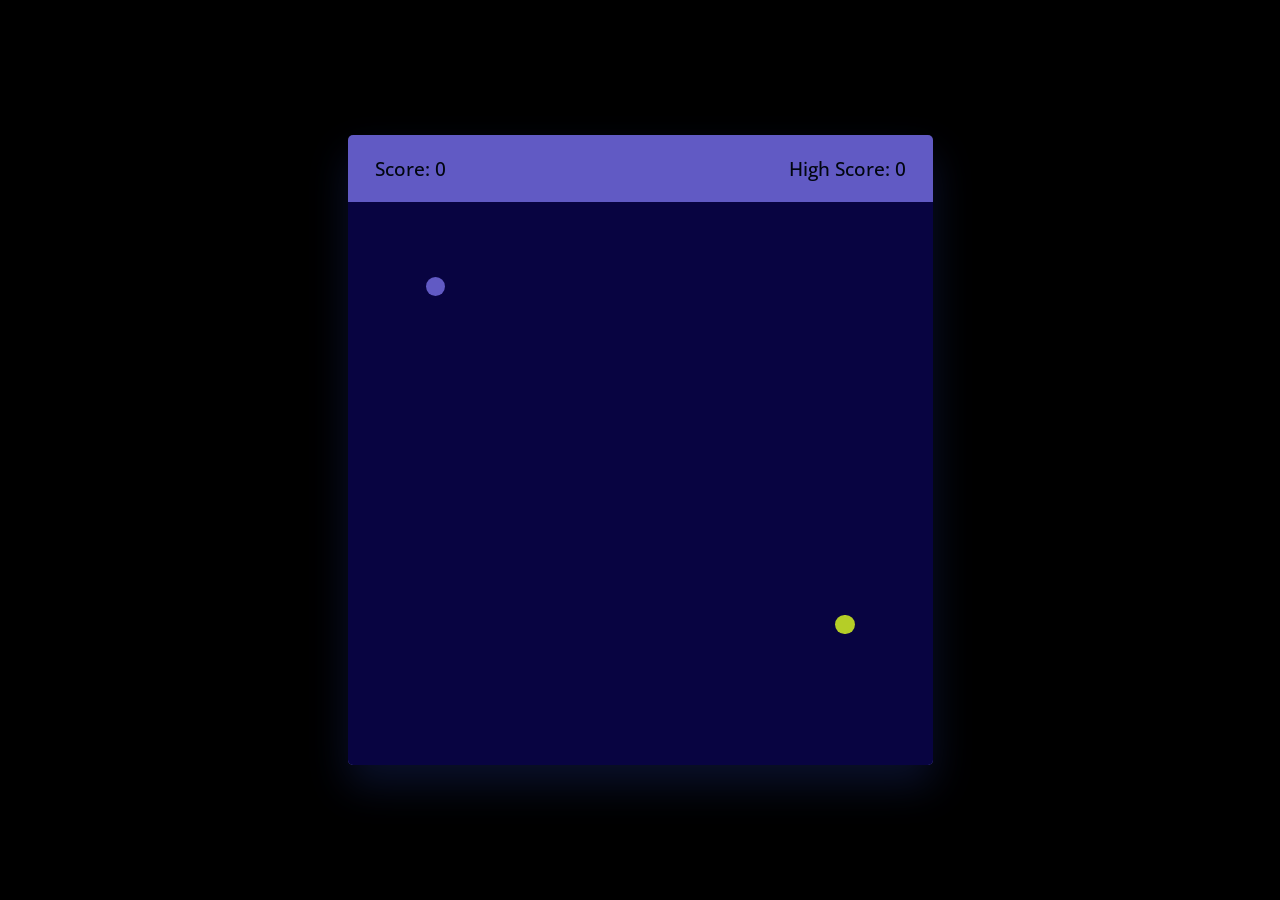
<file: index.html>
<!DOCTYPE html>
<html lang="en">

<head>
    <meta charset="UTF-8">
    <meta http-equiv="X-UA-Compatible" content="IE=edge">
    <meta name="viewport" content="width=device-width, initial-scale=1.0">
    <link rel="stylesheet" href="https://cdnjs.cloudflare.com/ajax/libs/font-awesome/6.3.0/css/all.min.css">
    <link rel="stylesheet" href="styles.css">
    <title>Snake</title>
</head>

<body>

    <div class="wrapper">
        <div class="game-details">
            <span class="score">Score: 0</span>
            <span class="high-score">High Score: 0</span>
        </div>

        <div class="play-board"></div>

        <div class="controls">
            <i data-key="ArrowLeft" class="fa-solid fa-arrow-left-long"></i>
            <i data-key="ArrowUp" class="fa-solid fa-arrow-up-long"></i>
            <i data-key="ArrowRight" class="fa-solid fa-arrow-right-long"></i>
            <i data-key="ArrowDown" class="fa-solid fa-arrow-down-long"></i>
        </div>

    </div>


    <script src="index.js"></script>
</body>

</html>
</file>
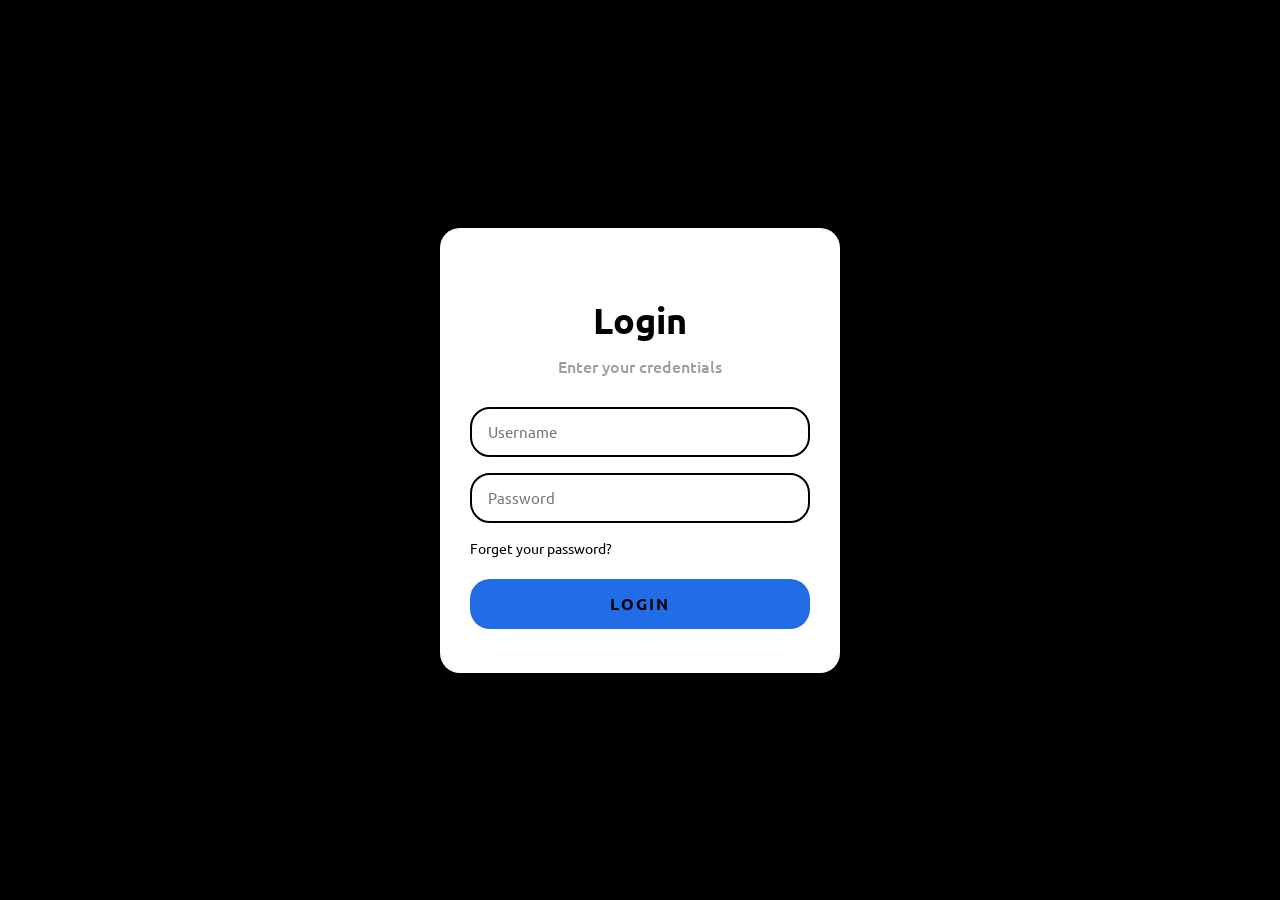
<file: login.html>
<!DOCTYPE html>
<html lang="en">
<head>
    <meta charset="UTF-8">
    <meta http-equiv="X-UA-Compatible" content="IE=edge">
    <meta name="viewport" content="width=device-width, initial-scale=1.0">
    <link rel="stylesheet" href="login.css">
    <title>Login UI</title>
</head>
<body>
    <div class="login-card">
        <h2>Login</h2>
        <h3>Enter your credentials</h3>

        <form class="login-form">
            <input type="text" placeholder="Username">
            <input type="password" placeholder="Password">
            <a href="#">Forget your password?</a>
            <button type="submit">LOGIN</button>
        </form>
    </div>
</body>
</html>
</file>
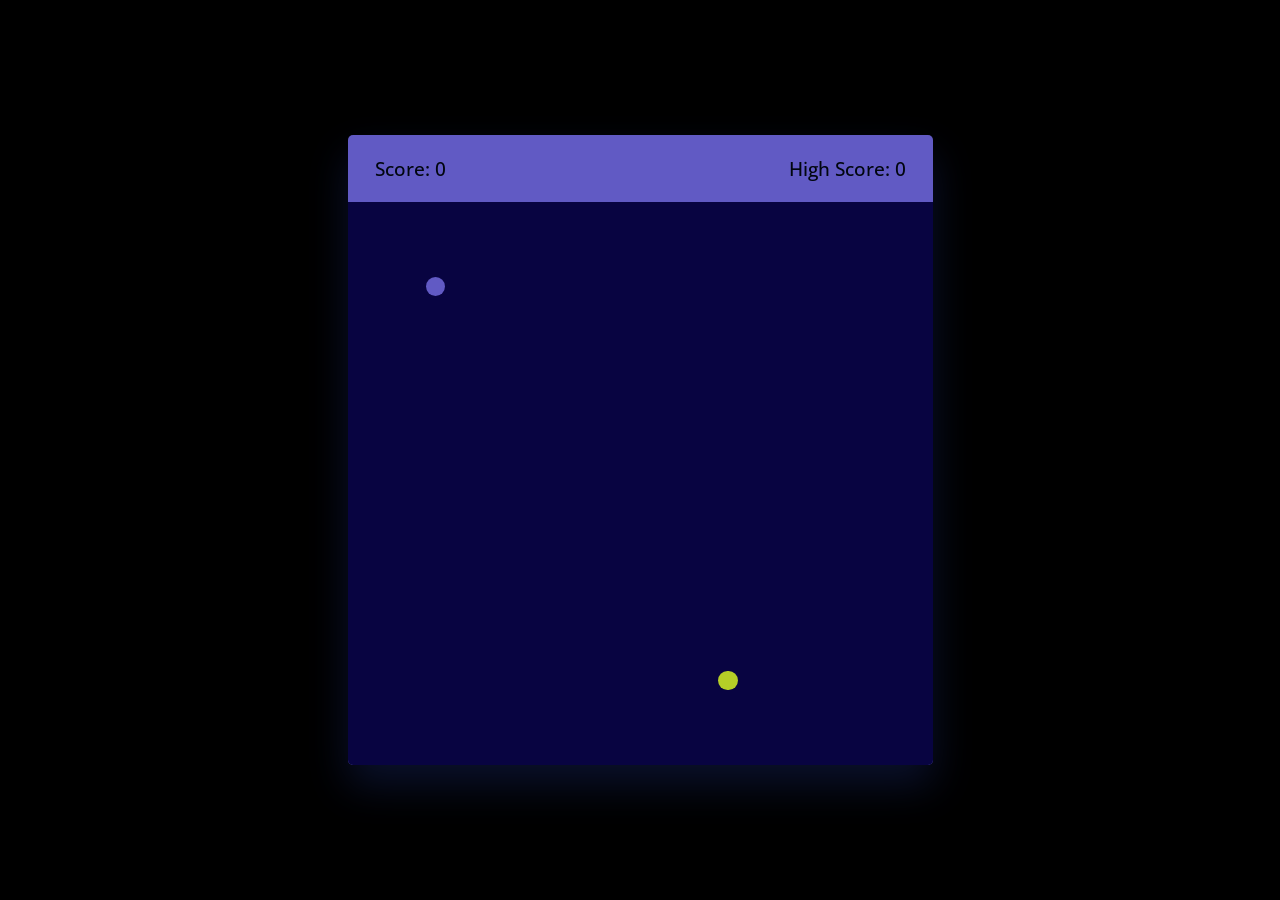
<file: snake.html>
<!DOCTYPE html>
<html lang="en">

<head>
    <meta charset="UTF-8">
    <meta http-equiv="X-UA-Compatible" content="IE=edge">
    <meta name="viewport" content="width=device-width, initial-scale=1.0">
    <link rel="stylesheet" href="https://cdnjs.cloudflare.com/ajax/libs/font-awesome/6.3.0/css/all.min.css">
    <link rel="stylesheet" href="snake.css">
    <title>Snake</title>
</head>

<body>

    <div class="wrapper">
        <div class="game-details">
            <span class="score">Score: 0</span>
            <span class="high-score">High Score: 0</span>
        </div>

        <div class="play-board"></div>

        <div class="controls">
            <i data-key="ArrowLeft" class="fa-solid fa-arrow-left-long"></i>
            <i data-key="ArrowUp" class="fa-solid fa-arrow-up-long"></i>
            <i data-key="ArrowRight" class="fa-solid fa-arrow-right-long"></i>
            <i data-key="ArrowDown" class="fa-solid fa-arrow-down-long"></i>
        </div>

    </div>


    <script src="snake.js"></script>
</body>

</html>
</file>
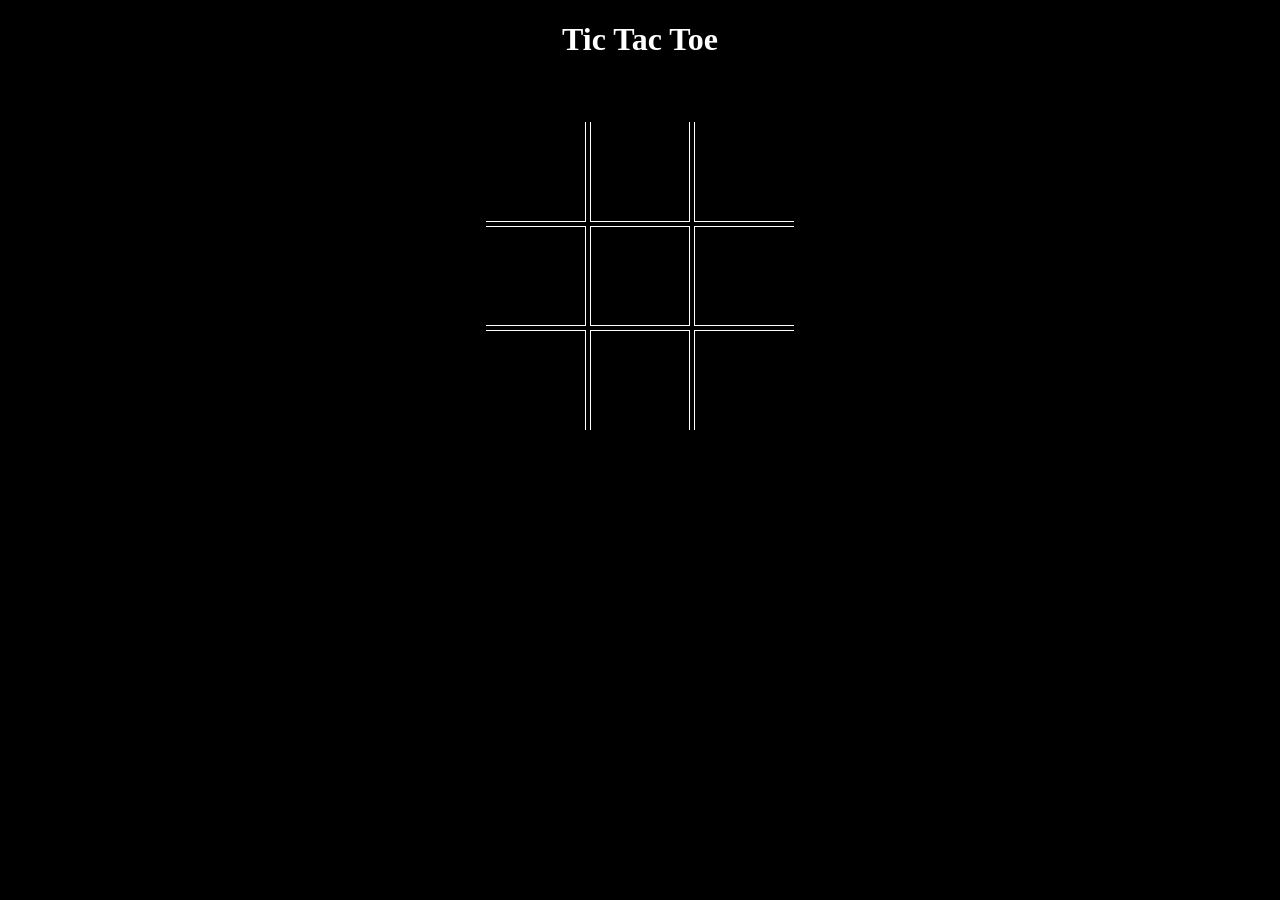
<file: tic.html>
<!DOCTYPE html>
<html lang="en">

<head>
    <meta charset="UTF-8">
    <meta http-equiv="X-UA-Compatible" content="IE=edge">
    <meta name="viewport" content="width=device-width, initial-scale=1.0">
    <link rel="stylesheet" href="tic.css">
    <title>Tic Tac Toe</title>
</head>

<body>
    <h1>Tic Tac Toe</h1>
    <div id="container">
        <div class="block">
            <div id="box1" class="box top left">
                <span data-player="none" onclick="play(this)">&nbsp;</span>
            </div>
            <div id="box2" class="box top">
                <span data-player="none" onclick="play(this)">&nbsp;</span>
            </div>
            <div id="box3" class="box top right">
                <span data-player="none" onclick="play(this)">&nbsp;</span>
            </div>
        </div>
        <div class="block">
            <div id="box4" class="box left">
                <span data-player="none" onclick="play(this)">&nbsp;</span>
            </div>
            <div id="box5" class="box">
                <span data-player="none" onclick="play(this)">&nbsp;</span>
            </div>
            <div id="box6" class="box right">
                <span data-player="none" onclick="play(this)">&nbsp;</span>
            </div>
        </div>
        <div class="block">
            <div id="box7" class="box bottom left">
                <span data-player="none" onclick="play(this)">&nbsp;</span>
            </div>
            <div id="box8" class="box bottom">
                <span data-player="none" onclick="play(this)">&nbsp;</span>
            </div>
            <div id="box9" class="box bottom right">
                <span data-player="none" onclick="play(this)">&nbsp;</span>
            </div>
        </div>
    </div>

    <script src="tic.js"></script>
</body>

</html>
</file>
<file: styles.css>
@import url('https://fonts.googleapis.com/css2?family=Open+Sans:wght@300;400;500;600;700&display=swap');

*{
    margin: 0;
    padding: 0;
    box-sizing: border-box;
    font-family: 'Open Sans', sans-serif;
}

body{
    display: flex;
    align-items: center;
    justify-content: center;
    min-height: 100vh;
    background: #000000;
}

.wrapper{
    width: 65vmin;
    height: 70vmin;
    display: flex;
    overflow: hidden;
    flex-direction: column;
    justify-content: center;
    background: #615ac4;
    border-radius: 5px;
    box-shadow: 0 20px 40px rgba(52, 87, 220, 0.2);
}

.game-details{
    color: #01060f;
    font-weight: 500;
    font-size: 1.2rem;
    padding: 20px 27px;
    display: flex;
    justify-content: space-between;
}

.play-board{
    height: 100%;
    width: 100%;
    display: grid;
    background: #080441;
    grid-template: repeat(30, 1fr) / repeat(30, 1fr);
}

.play-board .food{
    background: #b5ce27;
    border-radius: 10px;
}

.play-board .head{
    background: #615ac4;
    border-radius: 10px;
}

.controls{
    display: none;
    justify-content: space-between;
}

.controls i{
    padding: 25px 0;
    text-align: center;
    font-size: 1.3rem;
    color: #b8c6dc;
    width: calc(100% / 4);
    cursor: pointer;
    border-right: 1px solid #06d433;
}

@media screen and (max-width: 800px) {
    .wrapper{
        width: 90vmin;
        height: 115vmin;
    }

    .game-details{
        font-size: 1rem;
        padding: 15px 27px;
    }

    .controls{
        display: flex;
    }

    .controls i{
        padding: 15px 0;
        font-size: 1rem;
    }
}
</file>
<file: login.css>
@import url('https://fonts.googleapis.com/css2?family=Ubuntu:wght@300;400;500;700&display=swap');

*{
    box-sizing: border-box;
}

html, body, .wrapper{
    height: 100%;
}

body{
    display: grid;
    place-items: center;
    margin: 0;
    padding: 0 24px;
    background-image: url("background.svg");
    background-repeat: no-repeat;
    background-size: cover;
    font-family: "Ubuntu";
    color: #000;
    animation: rotate 6s infinite alternate linear;
    background: rgb(0, 0, 0);
    border-color: black;
    border: 10px
}

.login-card{
    position: relative;
    z-index: 3;
    width: 100%;
    margin: 0 20px;
    padding: 70px 30px 44px;
    border-radius: 1.25rem;
    background: rgba(255, 255, 255, 100);
    text-align: center;
    border-color: black;
}

.login-card > h2{
    font-size: 36px;
    font-weight: 600;
    margin: 0 0 12px;
    border-color: black;
}

.login-card > h3{
    color: rgba(0, 0, 0, 0.38);
    margin: 0 0 30px;
    font-weight: 500;
    font-size: 1rem;
    border-color: black;
}

.login-form{
    width: 100%;
    margin: 0;
    display: grid;
    gap: 16px;
    border-color: black;
}

.login-form > input, .login-form > button{
    width: 100%;
    height: 50px;
}

.login-form > input {
    border: 2px solid #000000;
    font-family: inherit;
    font-size: 15px;
    padding: 0 16px;
    border-radius: 1.25rem;
    transition: all 0.375s;
}

.login-form > input:hover{
    border: 2px solid #000;

}

.login-form > button{
    cursor: pointer;
    width: 100%;
    padding: 0 16px;
    border-radius: 1.25rem;
    background: #216ce7;
    color: #000000;
    border: 2px;
    font-family: inherit;
    font-size: 1rem;
    font-weight: 600;
    text-align: center;
    letter-spacing: 2px;
    transition: all 0.375s;
    border-color: black;
}

.login-form > button:hover{
    background: #10449A;
}

.login-form > a{
    color: #000000;
    font-size: 0.9rem;
    text-align: left;
    text-decoration: none;
    margin-bottom: 6px;
    transition: all 0.375s;
}

.login-form > a:hover{
    color: #10449A;
}

@keyframes rotate{
    100%{
        background-position: 15% 50%;
    }
}

@media (width >= 500px){
    body{
        padding: 0;
    }
    .login-card{
        margin: 0;
        width: 400px;
    }
}
</file>
<file: snake.css>
@import url('https://fonts.googleapis.com/css2?family=Open+Sans:wght@300;400;500;600;700&display=swap');

*{
    margin: 0;
    padding: 0;
    box-sizing: border-box;
    font-family: 'Open Sans', sans-serif;
}

body{
    display: flex;
    align-items: center;
    justify-content: center;
    min-height: 100vh;
    background: #000000;
}

.wrapper{
    width: 65vmin;
    height: 70vmin;
    display: flex;
    overflow: hidden;
    flex-direction: column;
    justify-content: center;
    background: #615ac4;
    border-radius: 5px;
    box-shadow: 0 20px 40px rgba(52, 87, 220, 0.2);
}

.game-details{
    color: #01060f;
    font-weight: 500;
    font-size: 1.2rem;
    padding: 20px 27px;
    display: flex;
    justify-content: space-between;
}

.play-board{
    height: 100%;
    width: 100%;
    display: grid;
    background: #080441;
    grid-template: repeat(30, 1fr) / repeat(30, 1fr);
}

.play-board .food{
    background: #b5ce27;
    border-radius: 10px;
}

.play-board .head{
    background: #615ac4;
    border-radius: 10px;
}

.controls{
    display: none;
    justify-content: space-between;
}

.controls i{
    padding: 25px 0;
    text-align: center;
    font-size: 1.3rem;
    color: #b8c6dc;
    width: calc(100% / 4);
    cursor: pointer;
    border-right: 1px solid #06d433;
}

@media screen and (max-width: 800px) {
    .wrapper{
        width: 90vmin;
        height: 115vmin;
    }

    .game-details{
        font-size: 1rem;
        padding: 15px 27px;
    }

    .controls{
        display: flex;
    }

    .controls i{
        padding: 15px 0;
        font-size: 1rem;
    }
}
</file>
<file: tic.css>
body{
    background: rgb(0, 0, 0);
    color: rgb(255, 255, 255);
    font-family: serif;
    text-align: center;
}

h1{
    font-size: 2rem;
}

#container{
    margin: 5% auto;
    border-radius: 5px;
    text-align: center;
}

.box{
    display: inline-block;
    border: 1px solid rgb(255, 255, 255);
    width: 100px;
    height: 100px;
    text-align: center;
    box-sizing: border-box;
    padding: 0;
}

span{
    position: absolute;
    font-size: 75px;
    font-family: sans-serif;
    text-align: center;
    height: 75px;
    width: 75px;
    padding: 0;
    margin: 5px;
    margin-left: -35px;
}

.top{
    border-top: none;
}

.bottom{
    border-bottom: none;
}

.left{
    border-left: none;
}

.right{
    border-right: none;
}

.alert{
    height: 75px;
    width: 125px;
    display: inline-block;
    background: rgb(0, 0, 0);
    position: relative;
    z-index: 10;
    margin-top: -50%;
    border-radius: 20px;
    box-shadow: 0 0 75px 2px rgb(255, 255, 255);
    animation: larger 0.5s;
    animation-fill-mode: forwards;
    box-sizing: content-box;
    padding: 30px;
    bottom: 50px;
    top: 0;
}

button{
    background: rgb(255, 255, 255);
    border-radius: 2px;
    color: rgb(0, 0, 0);
    border: none;
    outline: none;
}

button:focus{
    background: rgb(255, 255, 255);
}

.activeBox{
    background: rgb(255, 255, 255);
}

@keyframes larger{
    from{
        height: 75px;
        width: 125px;
    }

    to{
        height: 100px;
        width: 250px;
    }

}
</file>
